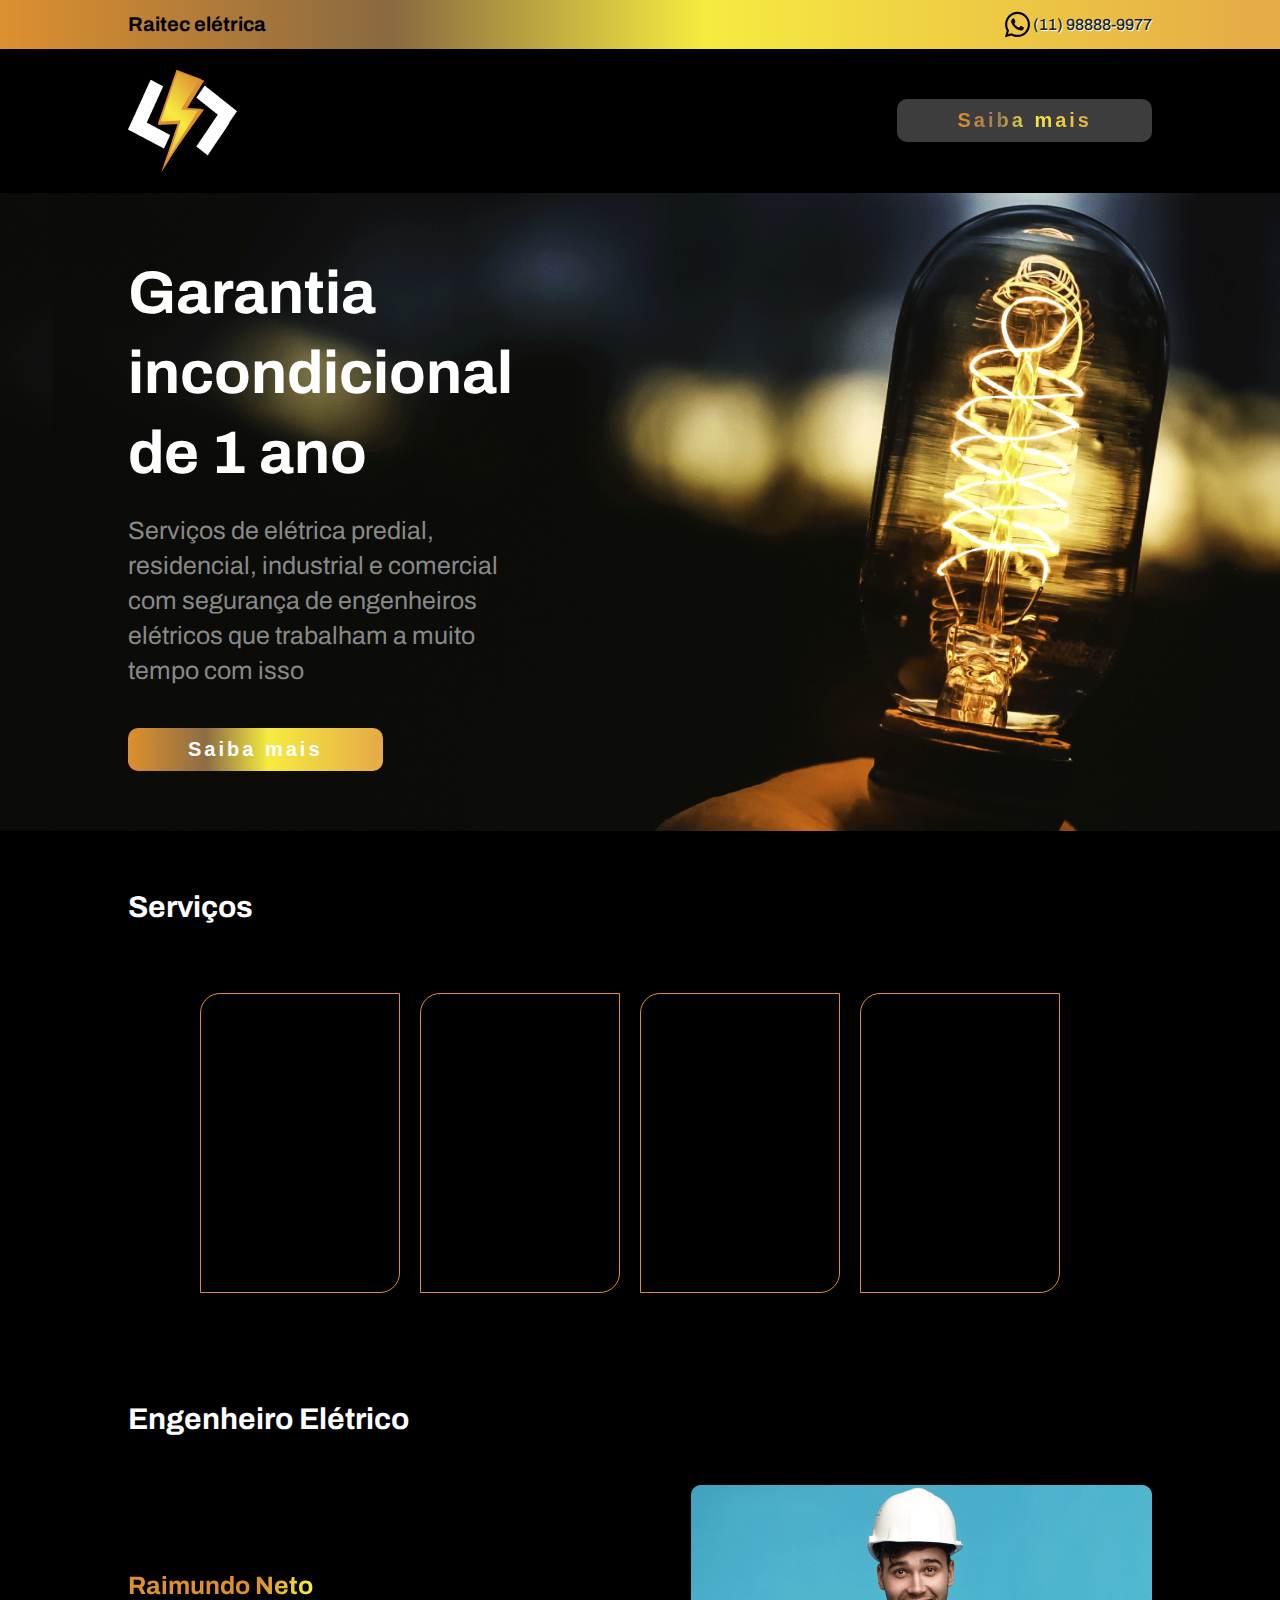
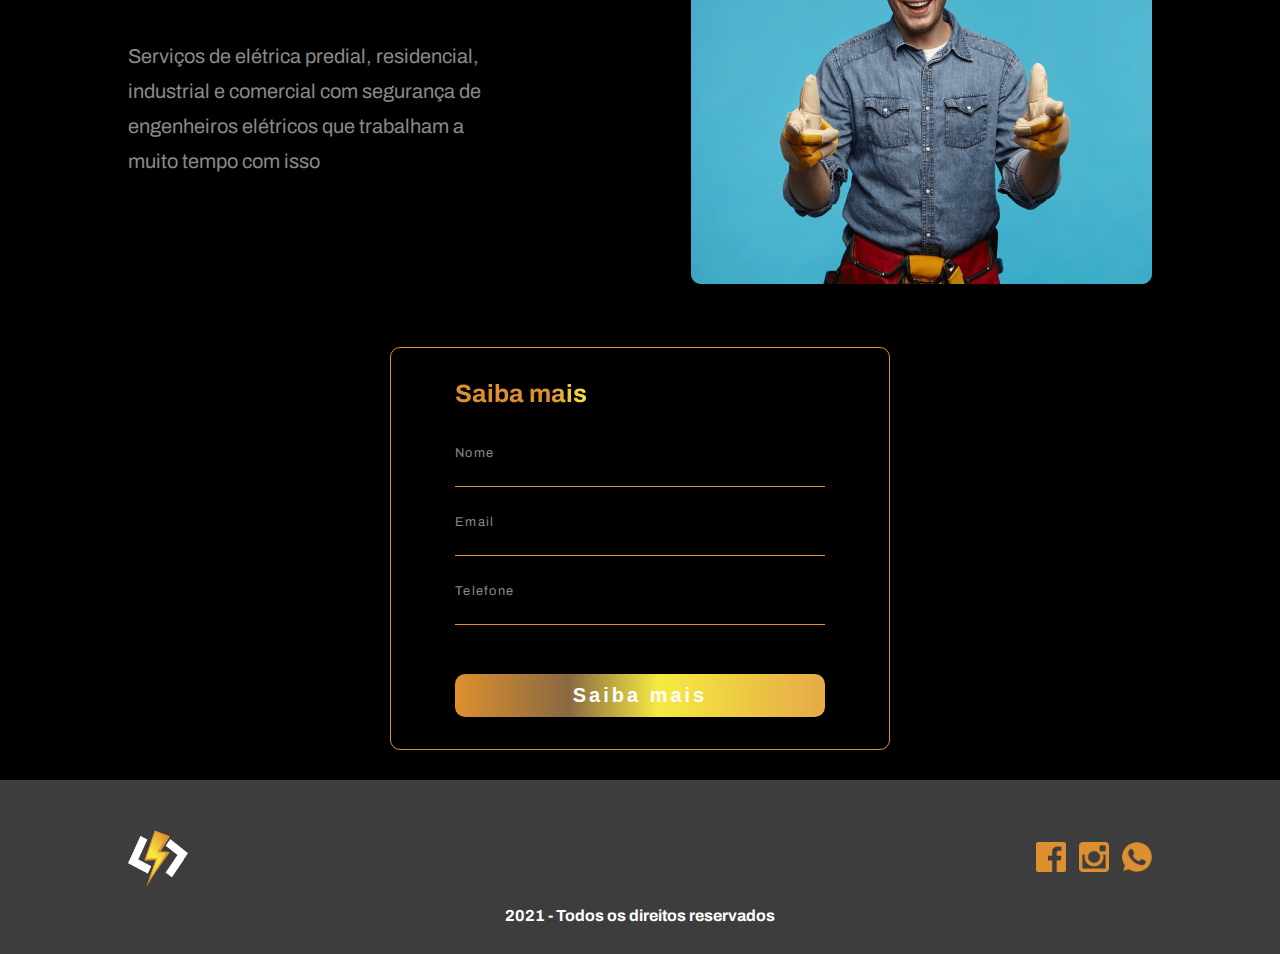
<file: index.html>
<!DOCTYPE html>
<html lang="PT_br">

<head>
  <meta charset="UTF-8" />
  <meta http-equiv="X-UA-Compatible" content="IE=edge" />
  <meta name="viewport" content="width=device-width, initial-scale=1.0" />
  <meta name="author" content="Lucas Rezende & Arthur César" />
  <meta name="description" content="Empresa de eletricidade que resolve todos seus problemas elétricos" />
  <link rel="icon" type="image/png" href="images/flash.png" />
  <link rel="preconnect" href="https://fonts.gstatic.com" />
  <link href="https://fonts.googleapis.com/css2?family=Archivo:wght@400;500;700&display=swap" rel="stylesheet" />
  <link rel="stylesheet" href="css/styles.css">
  <script src="js/form_validation.js" defer></script>
  <title>Raitec</title>
</head>

<body>
  <div class="structure">

    <header class="nav-bar">

      <h1><a href="/">Raitec elétrica</a></h1>
      <div class="contact">
        <img src="images/whatsapp-brands.svg" alt="whatsapp" width="25" />
        &nbsp;
        <span>(11) 98888-9977</span>
      </div>

    </header>

    <section class="hello-bar">

      <img src="images/logo.png" alt="logo" />
      <a href="#saiba-mais">
        <button type="button">
          <span>Saiba mais</span>
        </button>
      </a>

    </section>

    <section class="headline">

      <div>
        <h2>Garantia incondicional de 1 ano</h2>
        <p>Serviços de elétrica predial, residencial, industrial e comercial com segurança de engenheiros elétricos que
          trabalham a muito tempo com isso</p>
        <a href="#saiba-mais">
          <button type="button">
            <span>Saiba mais</span>
          </button>
        </a>
      </div>

    </section>

    <section class="services">

      <h2>Serviços</h2>
      <div class="card-container">
        <div class="card"></div>
        <div class="card"></div>
        <div class="card"></div>
        <div class="card"></div>
      </div>

    </section>

    <section class="profile">
      <h2>Engenheiro Elétrico</h2>
      <div class="profile-container">
        <div class="left-side">
          <h3>Raimundo Neto</h3>
          <p>Serviços de elétrica predial, residencial, industrial e comercial com segurança de engenheiros elétricos
            que
            trabalham a muito tempo com isso</p>
        </div>
        <div class="right-side">
          <img src="images/raimundo.png" alt="Engenheiro">
        </div>
      </div>
    </section>

    <section class="contact-us">

      <div id="saiba-mais" class="saiba-mais">
        <form action="index.html" method="post">
          <h2>Saiba mais</h2>
          <div class="input">
            <input name="name" type="text" required />
            <label for="name">Nome</label>
            <span class="error"></span>
          </div>
          <div class="input">
            <input name="email" type="email" required />
            <label for="email">Email</label>
            <span class="error"></span>
          </div>
          <div class="input">
            <input name="telefone" type="tel" required />
            <label for="telefone">Telefone</label>
            <span class="error"></span>
          </div>

          <button type="submit">
            <span>Saiba mais</span>
          </button>
        </form>
      </div>

    </section>

    <footer class="footer">

      <div class="socials">
        <img src="images/logo.png" alt="logo" />
        <div class="social-medias">
          <a href="https://facebook.com" target="blank">
            <img src="images/facebook.png" alt="facebook">
          </a>
          <a href="https://instagram.com" target="blank">
            <img src="images/insta.png" alt="instagram">
          </a>
          <a href="https://whatsapp.com" target="blank">
            <img src="images/whats.png" alt="whatsapp">
          </a>
        </div>
      </div>
      <span>2021 - Todos os direitos reservados</span>

    </footer>

  </div>
</body>

</html>
</file>
<file: css/styles.css>
/* CSS Resets */
* {
  margin: 0;
  padding: 0;
  border: 0;
  box-sizing: border-box;
  outline: none;
  text-decoration: none;
}

/* Variables */
:root {
  --color-primary: linear-gradient(90deg, #DD902F 0%, rgba(212, 162, 100, 0.645833) 30.6%, #F6EB41 55.08%, #E6AC47 97.92%);
  --secondary-color: #3D3D3D;
  --background-color: #000;
  --text-color: #898989;
  --border-color: #DD902F;
  --lateral-spacing: 10%;
}

::-webkit-scrollbar-track {
  background: var(--background-color);
}

::-webkit-scrollbar {
  width: 8px;
  height: 8px;
}

::-webkit-scrollbar-thumb {
  background: var(--secondary-color);
  border-radius: 20px;
}

body {
  font-family: Archivo, sans-serif;
  background-color: var(--background-color);
}

.structure {
  display: grid;
  grid-template-areas:
    "nav-bar"
    "hello-bar"
    "headline"
    "services"
    "profile"
    "contact-us"
    "footer"
  ;
}

.nav-bar,
.hello-bar,
.services,
.profile,
.contact-us,
.footer {
  padding: 10px var(--lateral-spacing);
}

.nav-bar {
  grid-area: nav-bar;
  height: auto;
  background: var(--color-primary);
  display: flex;
  align-items: center;
  justify-content: space-between;
}

.nav-bar h1 {
  font-size: 20px;
  cursor: pointer;
}

.nav-bar a {
  color: black;
}

.nav-bar .contact {
  display: flex;
  align-items: center;
  justify-content: center;
}

.nav-bar .contact {
  color: #112129;
  font-weight: 500;
  text-shadow: 1.1px 0.5px white;
  cursor: pointer;
  
}

.hello-bar {
  grid-area: hello-bar;
  display: flex;
  align-items: center;
  justify-content: space-between;
  margin: 10px 0;
}

.hello-bar button {
  cursor: pointer;
  background-color: var(--secondary-color);
  padding: 10px 60px;
  border: 0;
  border-radius: 10px;
  transition: .5s;
}

.hello-bar button:hover {
  background-color: #333333;
}

.hello-bar span {
  font-size: 20px;
  font-weight: 700;
  letter-spacing: 3px;
  background: var(--color-primary);
  background-clip: text;
  -webkit-background-clip: text;
  -moz-background-clip: text;
  -webkit-text-fill-color: transparent;
}

.headline {
  grid-area: headline;
  background: url(/images/background.png) no-repeat center top;
  padding: 40px 10%;
  display: flex;
  align-items: center;
  justify-content: flex-start;
  width: 100%;
}

.headline div {
  max-width: 40%;
  padding: 20px 0;
}

.headline h2 {
  color: white;
  font-size: 60px;
  line-height: 80px;
}
.headline p {
  color: var(--text-color);
  font-size: 25px;
  line-height: 35px;
  margin: 20px 0;
}

.headline button {
  cursor: pointer;
  background: var(--color-primary);
  padding: 10px 60px;
  border: 0;
  border-radius: 10px;
  margin-top: 20px;
}

.headline button:hover {
  background: linear-gradient(270deg, #DD902F 21.32%, #F6EB41 43.84%, #E6AC47 80.09%);
}

.headline span {
  color: white;
  font-size: 20px;
  font-weight: 700;
  letter-spacing: 3px;
}

.services {
  grid-area: services;
}

.services h2 {
  color: white;
  font-size: 30px;
  margin: 50px 0;
}

.services .card-container {
  padding: 20px 0;
  display: flex;
  justify-content: center;
  flex-wrap: wrap;
}

.card-container .card {
  width: 200px;
  height: 300px;
  border: 1px solid var(--border-color);
  border-top-left-radius: 20px;
  border-bottom-right-radius: 20px;
  margin-bottom: 20px;
}

.card { 
  margin-right: 20px;
}

.profile {
  grid-area: profile;
}

.profile h2 {
  color: white;
  font-size: 30px;
  margin: 50px 0;
}

.profile-container {
  display: grid;
  grid-template-columns: repeat(2, 1fr);
  justify-content: space-between;
}

.profile-container h3 {
  background: linear-gradient(90deg, #DD902F 25.81%, #F6EB41 35.12%, #F6EB41 46.32%, #E6AC47 58.9%);
  background-clip: text;
  -webkit-background-clip: text;
  -webkit-text-fill-color: transparent;
  font-size: 25px;
  margin-bottom: 20px;
}

.profile-container p {
  color: var(--text-color);
  font-size: 20px;
  line-height: 35px;
  margin: 20px 0;
  max-width: 70%;
}

.profile-container .left-side {
  display: flex;
  flex-direction: column;
  justify-content: center;
}

.profile-container .right-side {
  width: min-content;
  justify-self: end;
}

.contact-us {
  grid-area: contact-us;
}

.contact-us h2 {
  background: linear-gradient(90deg, #DD902F 25.81%, #F6EB41 35.12%, #F6EB41 46.32%, #E6AC47 58.9%);
  background-clip: text;
  -webkit-background-clip: text;
  -webkit-text-fill-color: transparent;
  font-size: 25px;
  margin-bottom: 40px;
}

.contact-us form {
  background: transparent;
  width: 100%;
  max-width: 500px;
  margin: 40px auto 20px;
  padding: 32px 64px;
  display: flex;
  flex-direction: column;
  border: 1px solid var(--border-color);
  border-radius: 10px;
}

.contact-us .input {
  margin-bottom: 24px;
  position: relative;
}

.contact-us input {
  width: 100%;
  padding: 16px 0 5px 0;
  border:none;
  border-bottom: 1px solid var(--border-color);
  background-color: transparent;
  outline: none;
  color: white;
  font-size: 1em;
}

.contact-us input ~ label {
  position: absolute;
  top: 17px;
  left: 0;
  color: var(--text-color);
  transition: 0.4s;
  transform: translateY(-18px);
  font-size: 0.8em;
  letter-spacing: 0.1em;
}

.contact-us .input span.error {
  display: flex;
  margin-top: 5px;
  color: red;
}

.contact-us button {
  cursor: pointer;
  background: var(--color-primary);
  padding: 10px 60px;
  border: 0;
  border-radius: 10px;
  margin-top: 20px;
}

.contact-us button:hover {
  background: linear-gradient(270deg, #DD902F 21.32%, #F6EB41 43.84%, #E6AC47 80.09%);
}

.contact-us button > span {
  font-size: 20px;
  font-weight: 700;
  letter-spacing: 3px;
  color: white;
}

.footer {
  grid-area: footer;
  display: flex;
  flex-direction: column;
  background-color: var(--secondary-color);
  padding: 50px var(--lateral-spacing) 30px;
}

.footer .socials {
  display: flex;
  align-items: center;
  justify-content: space-between;
  margin-bottom: 20px;
}

.socials > img {
  width: 60px;
}

.footer .social-medias img {
  width: 30px;
}

.footer .social-medias a + a {
  margin-left: 10px;
}

.footer span {
  text-align: center;
  color: white;
  font-weight: 700;
}

@media (max-width: 1000px) {
  :root {
    --lateral-spacing: 7%;
  }

  .profile-container p {
    max-width: 80%;
  }

  .profile-container .right-side img {
    width: 400px;
  }
}

@media (max-width: 1000px) {
  .headline {
    background-position-x: -370px;
  }

  .headline div {
    max-width: 60%;
  }
}

@media (max-width: 750px) {
  .headline {
    background-position-x: -500px;
  }

  .profile-container .right-side img {
    width: 300px;
  }
}

@media (max-width: 600px) {
  :root {
    --lateral-spacing: 3%;
  }

  .hello-bar img {
    width: 70px;
  }

  .headline {
    background-position-x: -600px;
  }

  .headline div {
    max-width: 90%;
  }

  .profile-container p {
    max-width: 95%;
  }

  .profile-container .right-side {
    display: flex;
    align-items: center;
  }

  .profile-container .right-side img {
    width: 100%;
  }
}

@media (max-width: 450px) {
  .card-container .card {
    width: 90%;
  }
  
  .card { 
    margin-right: 0;
    margin-top: 20px;
  }

  .profile-container {
    grid-template-columns: 1fr;
    
  }

  .profile-container p {
    max-width: 100%;
    text-align: justify;
  }

  .profile-container .right-side {
    width: 100%;
    display: flex;
    justify-content: center;
  }

  .contact-us form {
    padding: 32px;
  }
}

@media (max-width: 390px) {
  .hello-bar button {
    padding: 10px 30px;
  }

  .headline {
    background-position-x: -650px;
  }

  .headline h2 {
    font-size: 40px;
    line-height: 60px;
  }

  .headline p {
    font-size: 20px;
    line-height: 30px;
  }

  .hello-bar img {
    width: 60px;
  }
}
</file>
